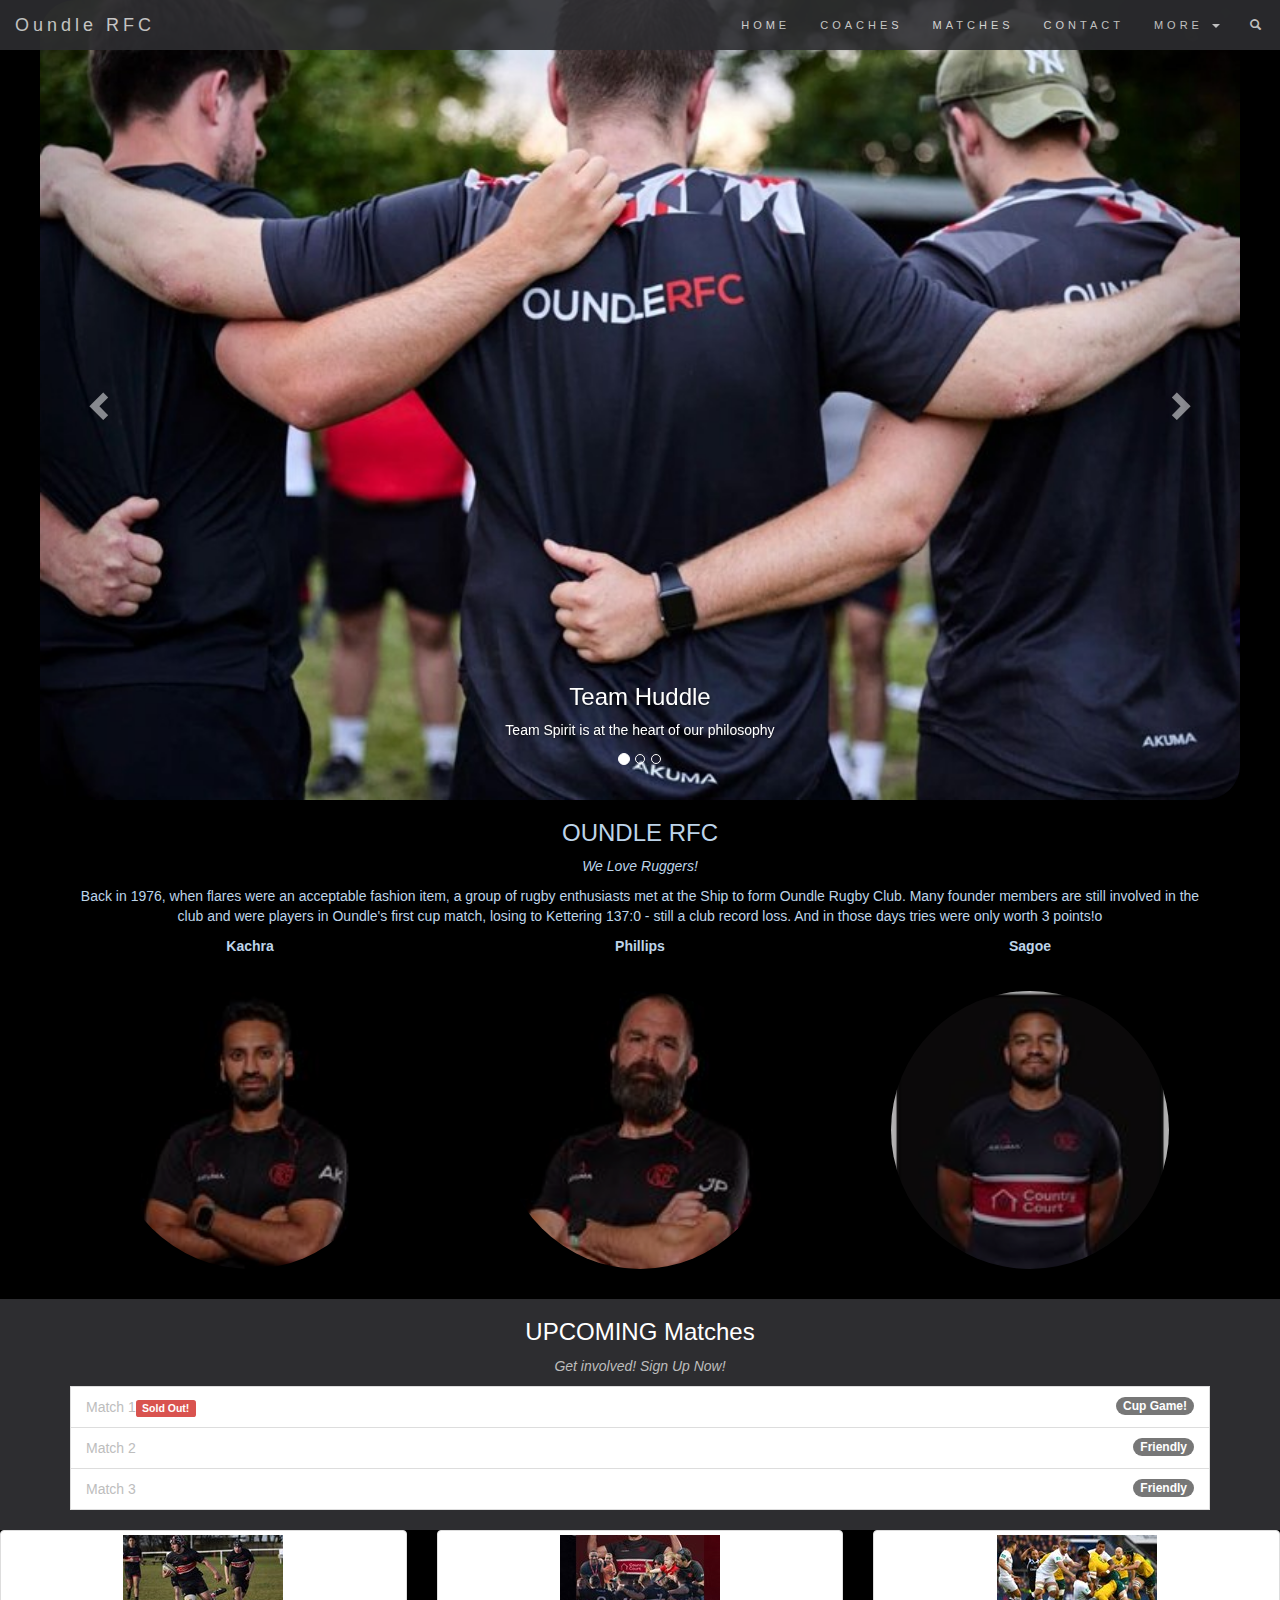
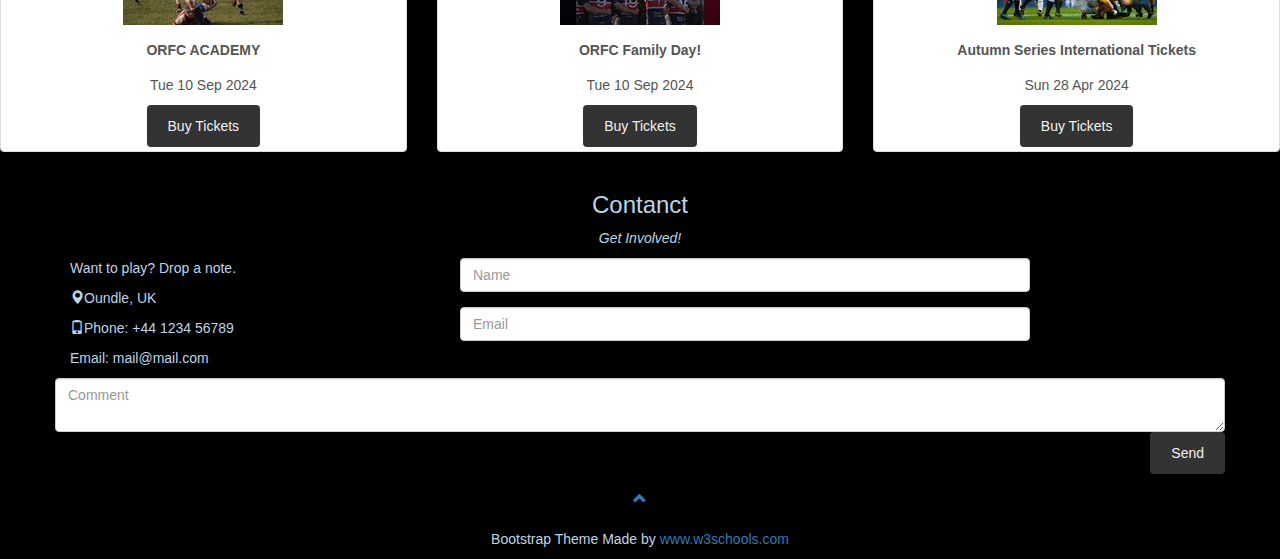
<file: index.html>
<!DOCTYPE html>
<html lang="en">
    <head>
        <title>Bootstrap Theme The Band</title>
        <meta charset="utf-8">
        <meta name="viewport" content="width=device-width initial-scale=1">
        <link rel="stylesheet" href="https://maxcdn.bootstrapcdn.com/bootstrap/3.4.1/css/bootstrap.min.css">
        <link rel="stylesheet" href="css.css">
        <script src="https://ajax.googleapis.com/ajax/libs/jquery/3.5.1/jquery.min.js"></script>
        <script src="https://maxcdn.bootstrapcdn.com/bootstrap/3.4.1/js/bootstrap.min.js"></script>
    </head>
    <body id="myPage" dadta-spy="scroll" data-target=".navbar" data-offset="50">
        <nav class="navbar navbar-default navbar-fixed-top">
            <div class="container-fluid">
                <div class="navbar-header">
                    <button type="button" class="navbar-toggle" data-toggle="collapse" data-target="#myNavbar">
                        <span class="icon-bar"></span>
                        <span class="icon-bar"></span>
                        <span class="icon-bar"></span>
                    </button>
                    <a class="navbar-brand" href="#">Oundle RFC</a>
                </div>
                <div class="collapse navbar-collapse" id="mNavbar">
                    <ul class="nav navbar-nav navbar-right">
                        <li><a href="#myCarousel">HOME</a></li>
                        <li><a href="#team">COACHES</a></li>
                        <li><a href="#upcoming">MATCHES</a></li>
                        <li><a href="#contact">CONTACT</a></li>
                        <li class="dropdown">
                            <a class="dropdown-toggle" data-toggle="dropdown" href="#">MORE
                                <span class="caret"></span>
                            </a>
                            <ul class="dropdown-menu">
                                <li><a href="#">Team Kit</a></li>
                                <li><a href="#">Extras</a></li>
                                <li><a href="#">Media</a></li>
                            </ul>
                        </li>
                        <li><a href="#"><span class="glyphicon glyphicon-search"></span></a></li>
                    </ul>
                </div>
            </div>
        </nav>
   

    <div id="myCarousel" class="carousel slide" data-ride="carousel">
        <!---Inidicators---->
        <ol class="carousel-indicators">
            <li data-target="#myCarousel" data-slide-to="0" class="active"></li>
            <li data-target="#myCarousel" data-slide-to="1"></li>
            <li data-target="#myCarousel" data-slide-to="2"></li>
        </ol>

        <!--- Wrapper for slides -->
        <div class="carousel-inner" role="listbox">
            <div class="item active">
                <img src="backshirt.jpg" alt="Team Huddle" width="1200" height="500">
                <div class="carousel-caption">
                    <h3>Team Huddle</h3>
                    <p>Team Spirit is at the heart of our philosophy</p>
                </div>
            </div>
            <div class="item">
                <img src="pass.jpg" alt="Match Play" width="1200" height="500">
                <div class="carousel-caption">
                    <h3>Matches</h3>
                    <p>Weekly Matches for ALL Age Groups</p>
                </div>
            </div>
            <div class="item">
                <img src="gym.jpg" alt="Match Play" width="1200" height="500">
                <div class="carousel-caption">
                    <h3>Gym</h3>
                    <p>Gym Session @ Oundle School Performance Gym</p>
                </div>
            </div>
        </div>
        <a class="left carousel-control" href="#myCarousel" role="button" data-slide="prev">
            <span class = "glyphicon glyphicon-chevron-left" aria-hidden="true"></span>
            <span class="sr-only">Previous</span>
        </a>
        <a class="right carousel-control" href="#myCarousel" role="button" data-slide="next">
            <span class = "glyphicon glyphicon-chevron-right" aria-hidden="true"></span>
            <span class="sr-only">Previous</span>
        </a>
    </div>
        
        
        <div class="container text-center">
            <h3>OUNDLE RFC</h3>
            <p><em>We Love Ruggers!</em></p>
            <p>Back in 1976, when flares were an acceptable fashion item, a group of rugby enthusiasts met at the Ship to form Oundle Rugby Club. Many founder members are still involved in the club and were players in Oundle's first cup match, losing to Kettering 137:0 - still a club record loss. And in those days tries were only worth 3 points!o
            <div class="row" id="team">
                <div class="col-sm-4">
                    <p class="text-center"><strong>Kachra</strong></p> <br>
                    <a href="#demo" data-toggle="collapse">
                        <img src="kachra.jpg" class="img-circle person">
                    </a>
                    <div id="demo" class="collapse">
                        <p>Chair</p>
                        <p>Adult Male Contact</p>
                        <p>07734768555</p>
                    </div>
                </div>
                <div class="col-sm-4">
                    <p class="text-center"><strong>Phillips</strong></p><br>
                    <a href="#demo2" data-toggle="collapse">
                        <img src="phillips.jpg" class="img-circle person">
                    </a>
                    <div id="demo2" class="collapse">
                        <p>Discipline Secretary</p>
                        <p>Women and Girls Contact</p>
                        <p>+44 7734 218500</p>
                    </div>
                </div>
                <div class="col-sm-4">
                    <p class="text-center"><strong>Sagoe</strong></p><br>
                    <a href="#demo3" data-toggle="collapse">
                        <img src="sagoe.jpg" class="img-circle person">
                    </a>
                    <div id="demo3" class="collapse">
                        <p>Communications</p>
                        <p>(0) 7869 046125</p>
                    </div>
                </div>
            </div>
        </div>
        <div class="bg-1" id="upcoming">
            <div class="container">
                <h3 class="text-center">UPCOMING Matches</h3>
                <p class="text-center">Get involved! Sign Up Now!</p>
                <ul class="list-group">
                    <li class="list-group-item">Match 1<span class="label label-danger">Sold Out!</span><span class="badge">Cup Game!</span></li>
                    <li class="list-group-item">Match 2<span class="badge">Friendly</span></li>
                    <li class="list-group-item">Match 3<span class="badge">Friendly</span></li>
                </ul>
            </div>
        </div>
        <div class="row text-center">
            <div class="col-sm-4">
                <div class="thumbnail">
                    <img src="ORFC-ACADEMY.jpg" alt="">
                    <p><strong>ORFC ACADEMY</strong></p>
                    <p>Tue 10 Sep 2024</p>
                    <button class="btn" data-target="#myModal" data-toggle="modal">Buy Tickets</button>
                </div>
            </div>
            <div class="col-sm-4">
                <div class="thumbnail">
                    <img src="orfcfamily.jpg" alt="">
                    <p><strong>ORFC Family Day!</strong></p>
                    <p>Tue 10 Sep 2024</p>
                    <button class="btn" data-target="#myModal" data-toggle="modal">Buy Tickets</button>
                </div>
            </div>
            <div class="col-sm-4">
                <div class="thumbnail">
                    <img src="international.jpeg" alt="">
                    <p><strong>Autumn Series International Tickets</strong></p>
                    <p>Sun 28 Apr 2024</p>
                    <button class="btn" data-target="#myModal" data-toggle="modal">Buy Tickets</button>
                </div>
            </div>
            <div class="modal fade" id="myModal" role="dialog">
                <div class="modal-dialog">
                    <div class="modal-content">
                        <div class="modal-header">
                            <button type="button" class="close" data-dismiss="modal">&times;</button>
                            <h4><span class="glyphicon glyphicon-lock"></span> Tickets</h4>
                        </div>
                        <div class="modal-body">
                            <form role="form">
                                <div class="form-group">
                                    <label for="psw"><span class="glyphicon glyphicon-shopping-cart"></span> Tickets, $23 per person</label>
                                    <input type="number" class="form-control" id="psw" placeholder="How many?">
                                </div>
                                <div class="form-group">
                                    <label for="usrname"><span class="glyphicon glyphicon-user"></span>Send To</label>
                                    <input type="text" class="form-control" id="usrnname" placeholder="Enter email">
                                </div>
                                <button type="submit" class="btn btn-block">Pay <span class="glyphicon glyphicon-ok"></span></button>
                            </form>
                        </div>
                        <div class="modal-footer">
                            <button type="submit" class="btn btn-danger btn-default pull-left" data-dismiss="modal"><span class="glyphicon glyphicon-remove"></span> Cancel</button>
                            <p>Need <a href="#">help?</a></p>
                        </div>
                    </div>
                </div>
            </div>
        </div>
        <div class="container" id="contact">
            <h3 class="text-center">Contanct</h3>
            <p class="text-center"><em>Get Involved!</em></p>
            <div class="row test">
                <div class="col-md-4">
                    <p>Want to play? Drop a note.</p>
                    <p><span class="glyphicon glyphicon-map-marker"></span>Oundle, UK</p>
                    <p><span class="glyphicon glyphicon-phone"></span>Phone: +44 1234 56789</p>
                    <p><span class="glyphicon glyphicon-evnvelope"></span>Email: mail@mail.com</p>
                </div>
                <div class="col-me-8">
                    <div class="row">
                        <div class="col-sm-6 form-group">
                            <input class="form-control" id="name" name="name" placeholder="Name" type="text" required>
                        </div>
                        <div class="col-sm-6 form-group">
                            <input class="form-control" id="email" placeholder="Email" type="email" required>
                        </div>
                    </div>
                    <textarea class="form-control" id="comments" name="comments" placeholder="Comment" row="5"></textarea>
                    <div class="row">
                        <div class="col-md-12 form-group">
                            <button class="btn pull-right" type="submit"> Send</button>
                        </div>
                    </div>
                </div>
            </div>
        </div>
        <footer class="text-center">
            <a class="up-arrow" href="#myPage" data-toggle="tooltip" title="TO TOP">
                <span class="glyphicon glyphicon-chevron-up"></span>
            </a><br><br>
            <p>Bootstrap Theme Made by <a href="https://www.w3schools.com" data-toggle="tooltip" title="Visit w3schools">www.w3schools.com</a></p>
        </footer>
        <script>
            $(document).ready(function(){
                //Initialize Tooltip
                $('[data-toggle="tooltip"]').tooltip();
            })
            $(document).ready(function(){
                $(".navbar a, footer a[href='#myPage']").on('click', function(event){
                    if(this.has !=="") {

                        event.preventDefault();

                        var hash = this.hash;

                        $('html, body').animate({
                            scrollTop: $(hash).offset().top
                        }, 900, function(){

                            window.location.hash = hash;
                        }
                    )
                    }
                })
            })
        </script>
    </body>
</html>
</file>
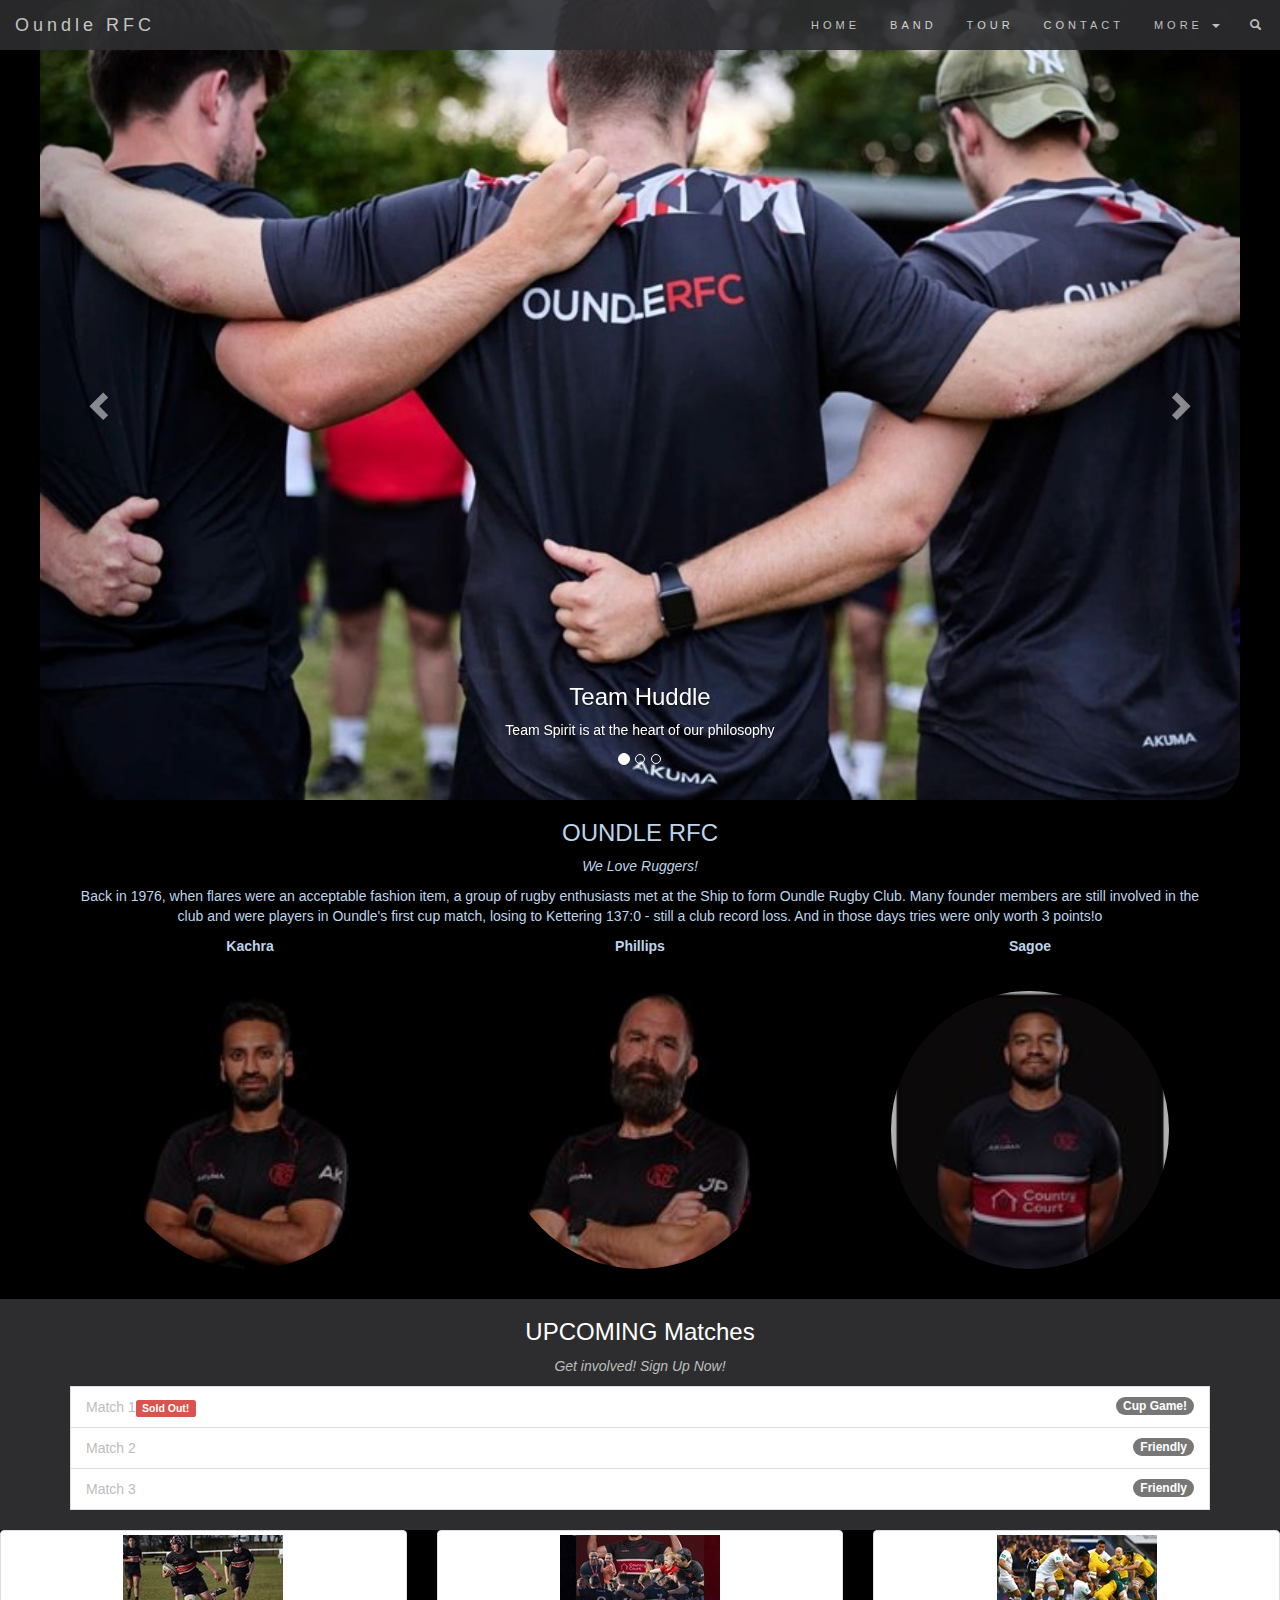
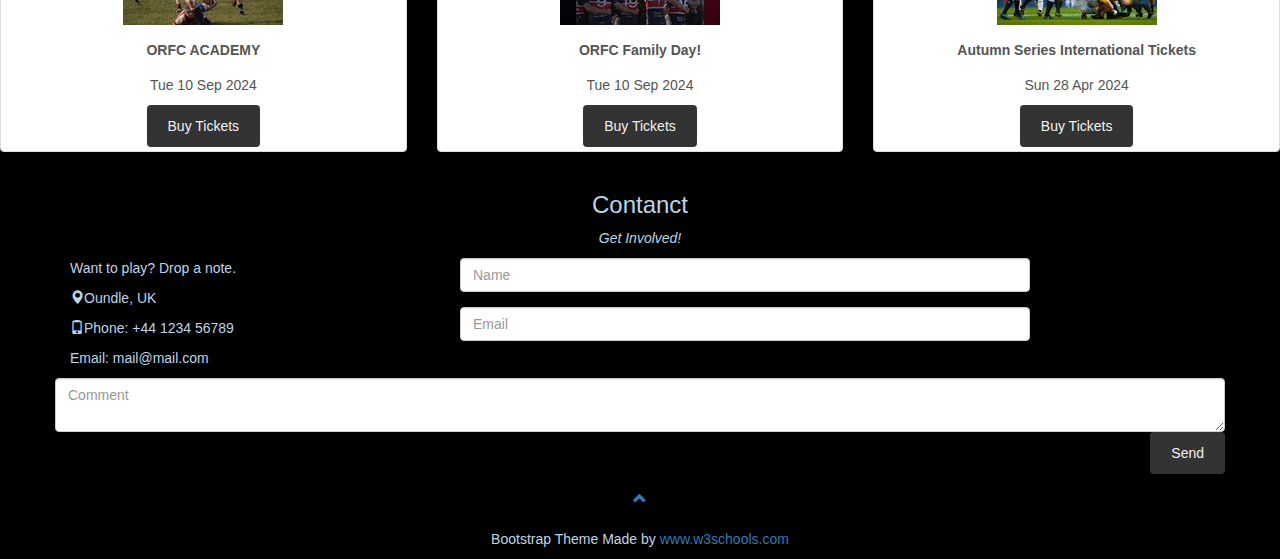
<file: bootstrapDemo.html>
<!DOCTYPE html>
<html lang="en">
    <head>
        <title>Bootstrap Theme The Band</title>
        <meta charset="utf-8">
        <meta name="viewport" content="width=device-width initial-scale=1">
        <link rel="stylesheet" href="https://maxcdn.bootstrapcdn.com/bootstrap/3.4.1/css/bootstrap.min.css">
        <link rel="stylesheet" href="css.css">
        <script src="https://ajax.googleapis.com/ajax/libs/jquery/3.5.1/jquery.min.js"></script>
        <script src="https://maxcdn.bootstrapcdn.com/bootstrap/3.4.1/js/bootstrap.min.js"></script>
    </head>
    <body id="myPage" dadta-spy="scroll" data-target=".navbar" data-offset="50">
        <nav class="navbar navbar-default navbar-fixed-top">
            <div class="container-fluid">
                <div class="navbar-header">
                    <button type="button" class="navbar-toggle" data-toggle="collapse" data-target="#myNavbar">
                        <span class="icon-bar"></span>
                        <span class="icon-bar"></span>
                        <span class="icon-bar"></span>
                    </button>
                    <a class="navbar-brand" href="#">Oundle RFC</a>
                </div>
                <div class="collapse navbar-collapse" id="mNavbar">
                    <ul class="nav navbar-nav navbar-right">
                        <li><a href="#myCarousel">HOME</a></li>
                        <li><a href="#team">BAND</a></li>
                        <li><a href="#upcoming">TOUR</a></li>
                        <li><a href="#contact">CONTACT</a></li>
                        <li class="dropdown">
                            <a class="dropdown-toggle" data-toggle="dropdown" href="#">MORE
                                <span class="caret"></span>
                            </a>
                            <ul class="dropdown-menu">
                                <li><a href="#">Merchendaise</a></li>
                                <li><a href="#">Extras</a></li>
                                <li><a href="#">Media</a></li>
                            </ul>
                        </li>
                        <li><a href="#"><span class="glyphicon glyphicon-search"></span></a></li>
                    </ul>
                </div>
            </div>
        </nav>
   

    <div id="myCarousel" class="carousel slide" data-ride="carousel">
        <!---Inidicators---->
        <ol class="carousel-indicators">
            <li data-target="#myCarousel" data-slide-to="0" class="active"></li>
            <li data-target="#myCarousel" data-slide-to="1"></li>
            <li data-target="#myCarousel" data-slide-to="2"></li>
        </ol>

        <!--- Wrapper for slides -->
        <div class="carousel-inner" role="listbox">
            <div class="item active">
                <img src="backshirt.jpg" alt="Team Huddle" width="1200" height="500">
                <div class="carousel-caption">
                    <h3>Team Huddle</h3>
                    <p>Team Spirit is at the heart of our philosophy</p>
                </div>
            </div>
            <div class="item">
                <img src="pass.jpg" alt="Match Play" width="1200" height="500">
                <div class="carousel-caption">
                    <h3>Matches</h3>
                    <p>Weekly Matches for ALL Age Groups</p>
                </div>
            </div>
            <div class="item">
                <img src="gym.jpg" alt="Match Play" width="1200" height="500">
                <div class="carousel-caption">
                    <h3>Gym</h3>
                    <p>Gym Session @ Oundle School Performance Gym</p>
                </div>
            </div>
        </div>
        <a class="left carousel-control" href="#myCarousel" role="button" data-slide="prev">
            <span class = "glyphicon glyphicon-chevron-left" aria-hidden="true"></span>
            <span class="sr-only">Previous</span>
        </a>
        <a class="right carousel-control" href="#myCarousel" role="button" data-slide="next">
            <span class = "glyphicon glyphicon-chevron-right" aria-hidden="true"></span>
            <span class="sr-only">Previous</span>
        </a>
    </div>
        
        
        <div class="container text-center">
            <h3>OUNDLE RFC</h3>
            <p><em>We Love Ruggers!</em></p>
            <p>Back in 1976, when flares were an acceptable fashion item, a group of rugby enthusiasts met at the Ship to form Oundle Rugby Club. Many founder members are still involved in the club and were players in Oundle's first cup match, losing to Kettering 137:0 - still a club record loss. And in those days tries were only worth 3 points!o
            <div class="row" id="team">
                <div class="col-sm-4">
                    <p class="text-center"><strong>Kachra</strong></p> <br>
                    <a href="#demo" data-toggle="collapse">
                        <img src="kachra.jpg" class="img-circle person">
                    </a>
                    <div id="demo" class="collapse">
                        <p>Chair</p>
                        <p>Adult Male Contact</p>
                        <p>07734768555</p>
                    </div>
                </div>
                <div class="col-sm-4">
                    <p class="text-center"><strong>Phillips</strong></p><br>
                    <a href="#demo2" data-toggle="collapse">
                        <img src="phillips.jpg" class="img-circle person">
                    </a>
                    <div id="demo2" class="collapse">
                        <p>Discipline Secretary</p>
                        <p>Women and Girls Contact</p>
                        <p>+44 7734 218500</p>
                    </div>
                </div>
                <div class="col-sm-4">
                    <p class="text-center"><strong>Sagoe</strong></p><br>
                    <a href="#demo3" data-toggle="collapse">
                        <img src="sagoe.jpg" class="img-circle person">
                    </a>
                    <div id="demo3" class="collapse">
                        <p>Communications</p>
                        <p>(0) 7869 046125</p>
                    </div>
                </div>
            </div>
        </div>
        <div class="bg-1" id="upcoming">
            <div class="container">
                <h3 class="text-center">UPCOMING Matches</h3>
                <p class="text-center">Get involved! Sign Up Now!</p>
                <ul class="list-group">
                    <li class="list-group-item">Match 1<span class="label label-danger">Sold Out!</span><span class="badge">Cup Game!</span></li>
                    <li class="list-group-item">Match 2<span class="badge">Friendly</span></li>
                    <li class="list-group-item">Match 3<span class="badge">Friendly</span></li>
                </ul>
            </div>
        </div>
        <div class="row text-center">
            <div class="col-sm-4">
                <div class="thumbnail">
                    <img src="ORFC-ACADEMY.jpg" alt="">
                    <p><strong>ORFC ACADEMY</strong></p>
                    <p>Tue 10 Sep 2024</p>
                    <button class="btn" data-target="#myModal" data-toggle="modal">Buy Tickets</button>
                </div>
            </div>
            <div class="col-sm-4">
                <div class="thumbnail">
                    <img src="orfcfamily.jpg" alt="">
                    <p><strong>ORFC Family Day!</strong></p>
                    <p>Tue 10 Sep 2024</p>
                    <button class="btn" data-target="#myModal" data-toggle="modal">Buy Tickets</button>
                </div>
            </div>
            <div class="col-sm-4">
                <div class="thumbnail">
                    <img src="international.jpeg" alt="">
                    <p><strong>Autumn Series International Tickets</strong></p>
                    <p>Sun 28 Apr 2024</p>
                    <button class="btn" data-target="#myModal" data-toggle="modal">Buy Tickets</button>
                </div>
            </div>
            <div class="modal fade" id="myModal" role="dialog">
                <div class="modal-dialog">
                    <div class="modal-content">
                        <div class="modal-header">
                            <button type="button" class="close" data-dismiss="modal">&times;</button>
                            <h4><span class="glyphicon glyphicon-lock"></span> Tickets</h4>
                        </div>
                        <div class="modal-body">
                            <form role="form">
                                <div class="form-group">
                                    <label for="psw"><span class="glyphicon glyphicon-shopping-cart"></span> Tickets, $23 per person</label>
                                    <input type="number" class="form-control" id="psw" placeholder="How many?">
                                </div>
                                <div class="form-group">
                                    <label for="usrname"><span class="glyphicon glyphicon-user"></span>Send To</label>
                                    <input type="text" class="form-control" id="usrnname" placeholder="Enter email">
                                </div>
                                <button type="submit" class="btn btn-block">Pay <span class="glyphicon glyphicon-ok"></span></button>
                            </form>
                        </div>
                        <div class="modal-footer">
                            <button type="submit" class="btn btn-danger btn-default pull-left" data-dismiss="modal"><span class="glyphicon glyphicon-remove"></span> Cancel</button>
                            <p>Need <a href="#">help?</a></p>
                        </div>
                    </div>
                </div>
            </div>
        </div>
        <div class="container" id="contact">
            <h3 class="text-center">Contanct</h3>
            <p class="text-center"><em>Get Involved!</em></p>
            <div class="row test">
                <div class="col-md-4">
                    <p>Want to play? Drop a note.</p>
                    <p><span class="glyphicon glyphicon-map-marker"></span>Oundle, UK</p>
                    <p><span class="glyphicon glyphicon-phone"></span>Phone: +44 1234 56789</p>
                    <p><span class="glyphicon glyphicon-evnvelope"></span>Email: mail@mail.com</p>
                </div>
                <div class="col-me-8">
                    <div class="row">
                        <div class="col-sm-6 form-group">
                            <input class="form-control" id="name" name="name" placeholder="Name" type="text" required>
                        </div>
                        <div class="col-sm-6 form-group">
                            <input class="form-control" id="email" placeholder="Email" type="email" required>
                        </div>
                    </div>
                    <textarea class="form-control" id="comments" name="comments" placeholder="Comment" row="5"></textarea>
                    <div class="row">
                        <div class="col-md-12 form-group">
                            <button class="btn pull-right" type="submit"> Send</button>
                        </div>
                    </div>
                </div>
            </div>
        </div>
        <footer class="text-center">
            <a class="up-arrow" href="#myPage" data-toggle="tooltip" title="TO TOP">
                <span class="glyphicon glyphicon-chevron-up"></span>
            </a><br><br>
            <p>Bootstrap Theme Made by <a href="https://www.w3schools.com" data-toggle="tooltip" title="Visit w3schools">www.w3schools.com</a></p>
        </footer>
        <script>
            $(document).ready(function(){
                //Initialize Tooltip
                $('[data-toggle="tooltip"]').tooltip();
            })
            $(document).ready(function(){
                $(".navbar a, footer a[href='#myPage']").on('click', function(event){
                    if(this.has !=="") {

                        event.preventDefault();

                        var hash = this.hash;

                        $('html, body').animate({
                            scrollTop: $(hash).offset().top
                        }, 900, function(){

                            window.location.hash = hash;
                        }
                    )
                    }
                })
            })
        </script>
    </body>
</html>
</file>
<file: css.css>
.container{
    padding: 80px, 120px;
    border-radius: 45px;
 

}


body{
    background-color: rgb(0, 0, 0);
    color: rgb(189, 212, 233);
}

.person{
    border: 5px solid transparent;
    margin-bottom: 25px;
    width: 80%;
    height: 80%;
    opacity: 0.7;
}
.person:hover{
    border-color: #f1f1f1;
    
}

.carousel-inner img{
    filter: grayscale(65%)
    width: 100%;
    margin: auto;
    border-radius: 35px;
}

.carousel-inner img {
    transition: transform 0.3s ease-in-out;
}

.carousel-inner img:hover {
    transform: scale(1.02);
}

.carousel-caption h3{
    color: #fff !important
}

@media (max-width: 600px){
    .carousel-caption{
        display: none;
    }
}

.bg-1{
    background: #2d2d30;
    color: #bdbdbd;
}
.bg-1 h3{
    color: #fff
}
.bg-1 p{
    font-style: italic;
}

.list-group-item:first-child{
    border-top-right-radius: 0;
    border-top-left-radius: 0;
}

.list-group-item:last-child{
    border-bottom-right-radius: 0;
    border-bottom-left-radius: 0;
}

.thumbnail p{
    margin-top: 15px;
    color: #555;
}

.btn{
    padding: 10px 20px;
    background-color: #333;
    color: #f1f1f1;
    border-radius: 20;
    transition: .2s;
}

.btn:hover, btn:focus{
    border: 1px solid #333;
    background-color: #fff;
    color:#000;
}

.modal-header, h4, .close{
    background-color: #333;
    color: #fff !important;
    text-align: center;
    font-size: 30px;
}

.modal-header, .modal-body{
    padding: 40px 50px;
}

.nav-tabs li a{
    color: #777;
}

.navbar{
    margin-bottom: 0;
    background-color: #2d2d30;
    border: 0px;
    font-size: 11px !important;
    letter-spacing: 4px;
    opacity: 0.9;
}

.navbar li a, .navbar .navbar-brand{
    color: #d5d5d5 !important;
}

.navbar-nav li a:hover{
    color: #fff !important;
}

.navbar-nav li.active a{
    color: #fff !important;
    background-color: #29292c !important;
}


.navbar-default .navbar-toggle{
    border-color: transparent;
}

.open .dropdown-toggle{
    color: #fff;
    background-color: #555 !important;
}

.dropdown-menu li a{
    color: #000 !important;
}

.dropdown-menu li a:hover{
    background-color: red !important;
}

.footer{
    background-color: #2d2d30;
    color: f5f5f5;
    padding: 32px;
}

footer a{
    color: f5f5f5;
}

footer a:hover{
    color: #777;
    text-decoration: none;
}
</file>
